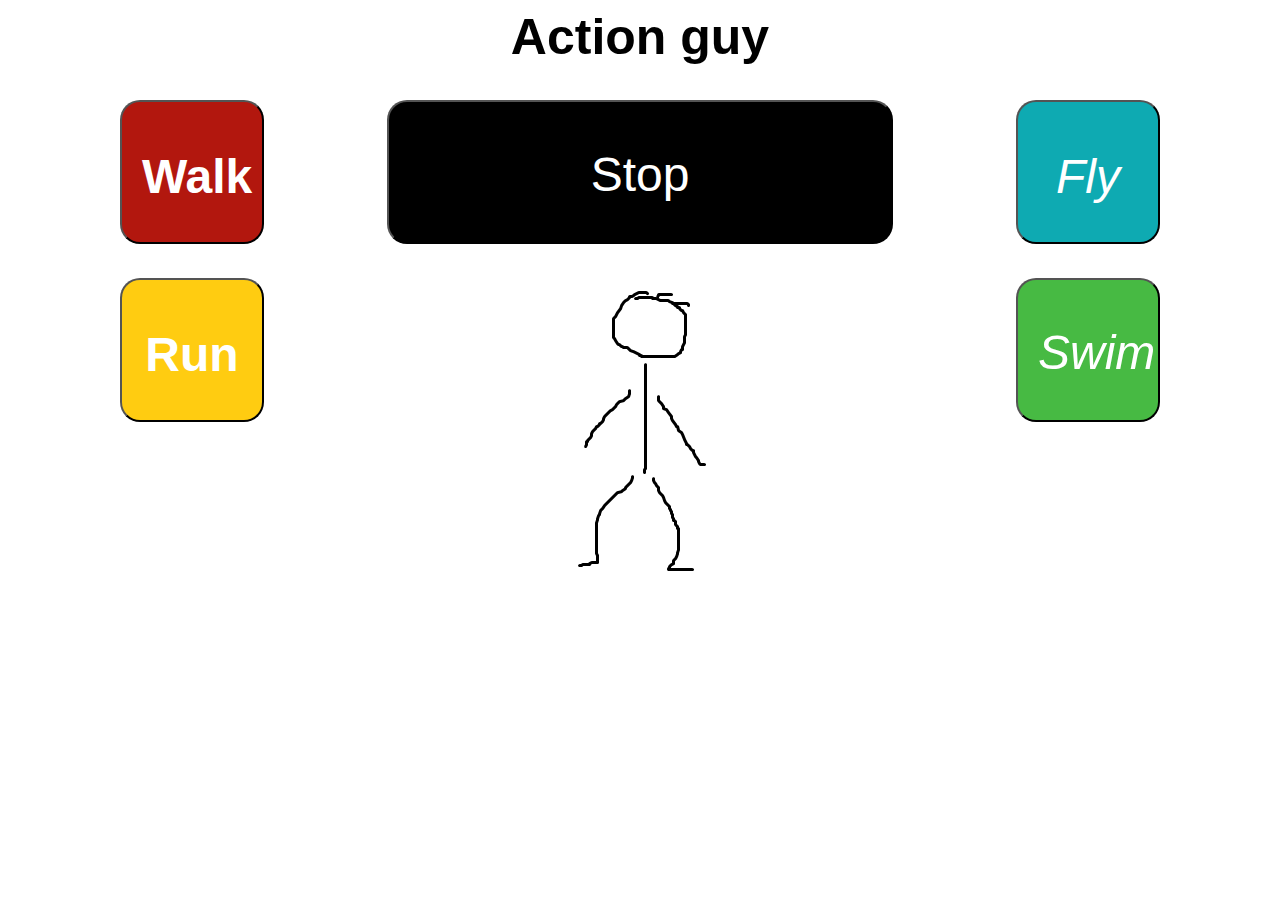
<file: Index.html>
<html>
<head>
<title> Action guy </title>
<link rel="stylesheet" href="CSS/FS.css">
</head>

<body>

<h1> Action guy</h1>
<button class="button1" 
onclick="walk()"> 
Walk
</button>

<button class = "button2"
onclick="fly()">
Fly
</button>

<button class = "button3" onclick="run()">
Run
</button>

<button class = "button4" onclick = "swim()">
Swim
</button>

<button class = "StopButton" onclick = "stop()">
Stop
</button>


<img id="walkImage" src="Images/walk.gif" style="display: none;" alt="walkGIF">

<img id = "restImage" src="Images/Rest.png" alt="StickMan" >

<img id="flyImage" src="Images/fly.gif" style="display: none;" alt="flyGIF">
<img id="runImage" src="Images/run.gif" style="display: none;" alt="runGIF">
<img id="swimImage" src="Images/swim1.png" style="display: none;" alt="swimGIF">


<script src="JS/FS.js"></script> 

</body>
</html>
</file>
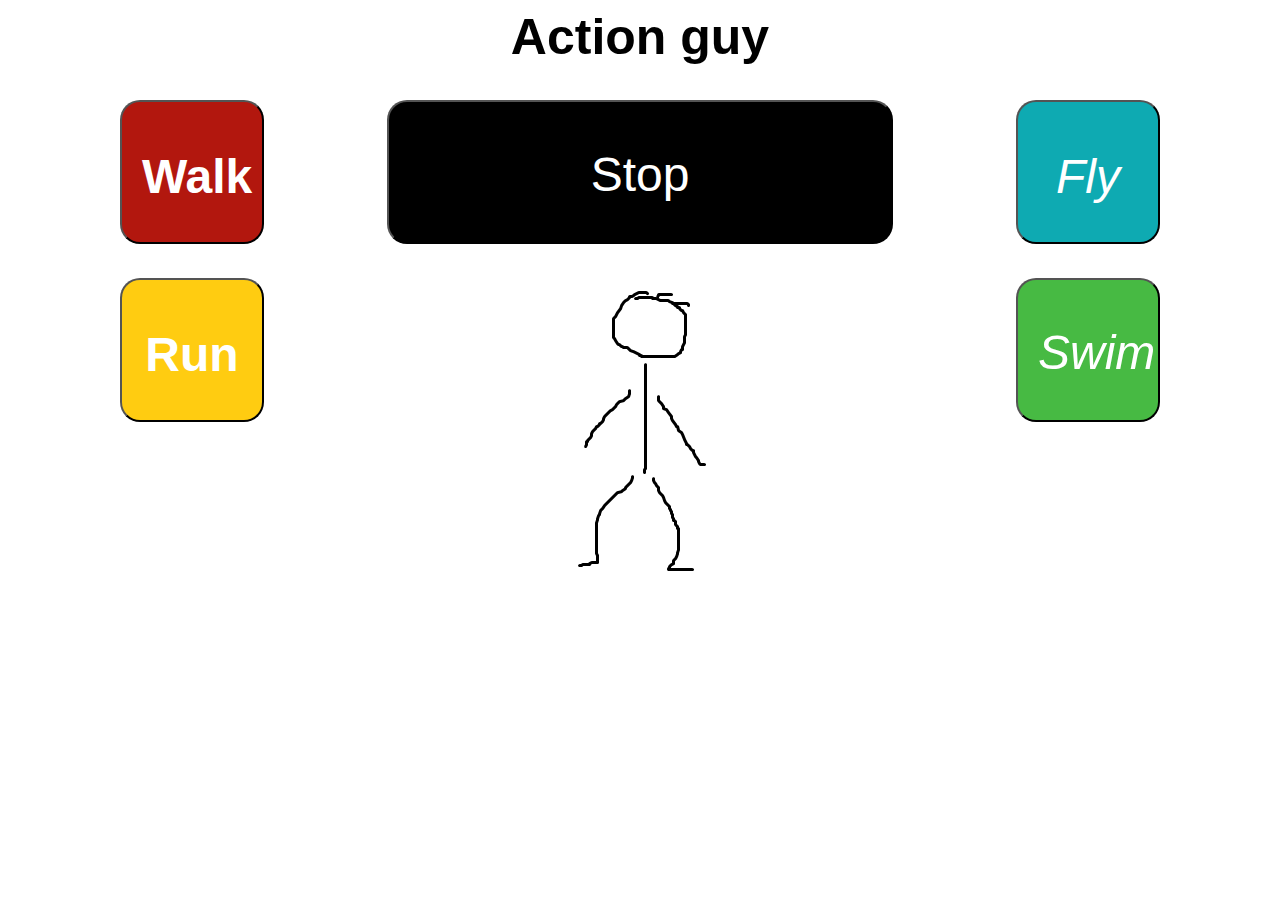
<file: index.html>
<html>
<head>
<title> Action guy </title>
<link rel="stylesheet" href="CSS/FS.css">
</head>

<body>

<h1> Action guy</h1>
<button class="button1" 
onclick="walk()"> 
Walk
</button>

<button class = "button2"
onclick="fly()">
Fly
</button>

<button class = "button3" onclick="run()">
Run
</button>

<button class = "button4" onclick = "swim()">
Swim
</button>

<button class = "StopButton" onclick = "stop()">
Stop
</button>


<img id="walkImage" src="Images/walk.gif" style="display: none;" alt="walkGIF">

<img id = "restImage" src="Images/Rest.png" alt="StickMan" >

<img id="flyImage" src="Images/fly.gif" style="display: none;" alt="flyGIF">
<img id="runImage" src="Images/run.gif" style="display: none;" alt="runGIF">
<img id="swimImage" src="Images/swim1.png" style="display: none;" alt="swimGIF">


<script src="JS/FS.js"></script> 

</body>
</html>
</file>
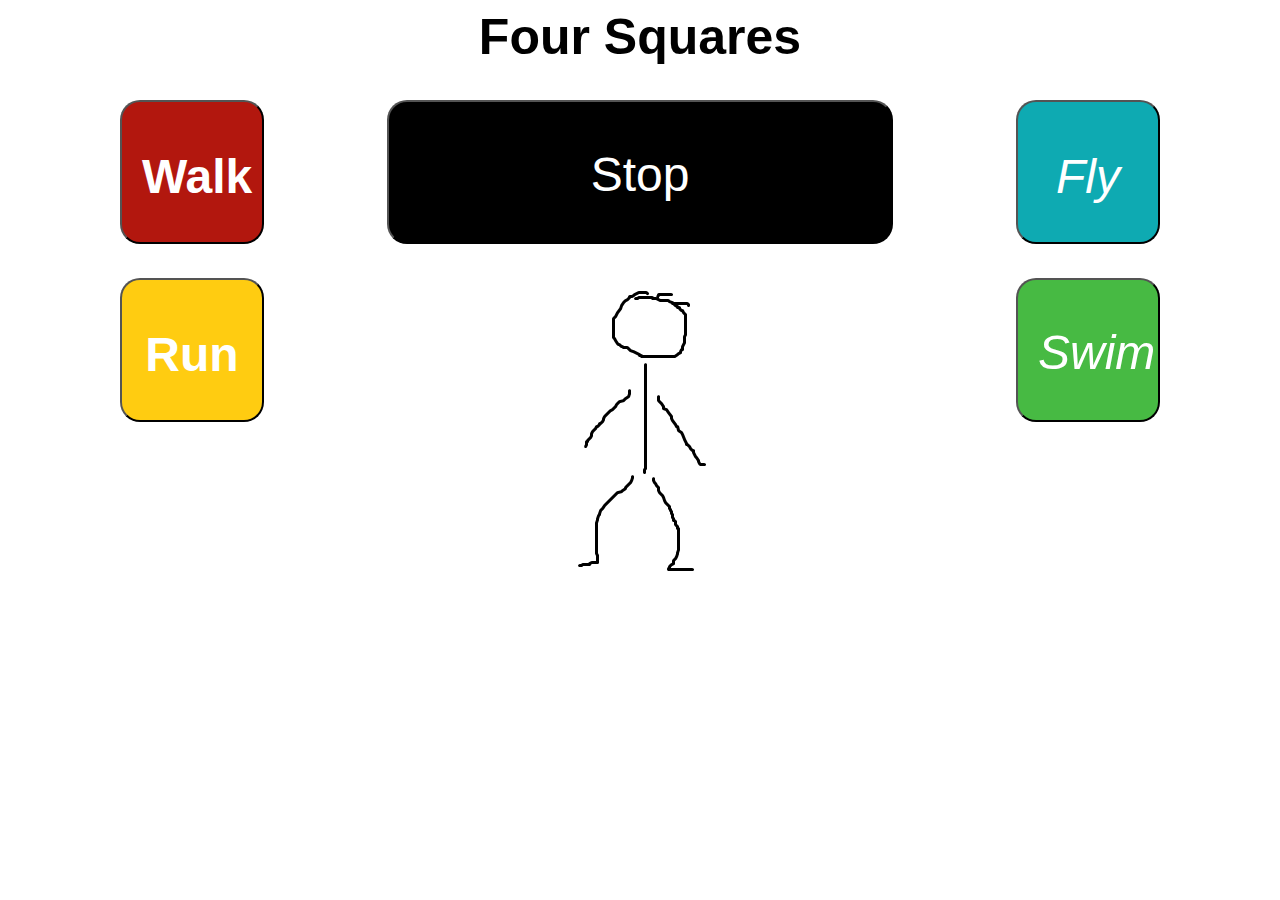
<file: FS.html>
<html>
<head>
<title> Four Squares </title>
<link rel="stylesheet" href="CSS/FS.css">
</head>

<body>

<h1> Four Squares</h1>
<button class="button1" 
onclick="walk()"> 
Walk
</button>

<button class = "button2"
onclick="fly()">
Fly
</button>

<button class = "button3" onclick="run()">
Run
</button>

<button class = "button4" onclick = "swim()">
Swim
</button>

<button class = "StopButton" onclick = "stop()">
Stop
</button>


<img id="walkImage" src="Images/walk.gif" style="display: none;" alt="walkGIF">

<img id = "restImage" src="Images/Rest.png" alt="StickMan" >

<img id="flyImage" src="Images/fly.gif" style="display: none;" alt="flyGIF">
<img id="runImage" src="Images/run.gif" style="display: none;" alt="runGIF">
<img id="swimImage" src="Images/swim1.png" style="display: none;" alt="swimGIF">


<script src="JS/FS.js"></script> 

</body>
</html>
</file>
<file: CSS/FS.css>
h1 {font-family: Futura, Arial;
    font-size: 50px;
     text-align: center;}

button.button1  {
    border-radius: 20px;
    background-color:#B2170E;
    color: white;
    padding: 20px;
    width: 3em;
    height:3em;
    line-height: 2.3em;
    
    position:fixed ;
    left: 2.5em;
    
    
    font-family: Futura, Arial;
    font-size: 3em;
    font-weight:bold ;
    text-align: center;
    
}

button.button2  {
    border-radius: 20px;
    background-color:#0EAAB2;
    color: white;
    padding: 20px;
    width: 3em;
    height:3em;
    line-height: 2.3em;
    
    position: absolute;
    right: 2.5em;
    
    
    font-family: Futura, Arial;
    font-size: 3em;
    font-style:italic ;
    text-align: center;
    
}

button.button3 {
    border-radius: 20px;
    background-color:#ffcc11;
    color: white;
    padding: 20px;
    width: 3em;
    height:3em;
    line-height: 2.3em;
    
    position:fixed ;
    left: 2.5em;
    top: 5.8em;
    
    
    font-family: Futura, Arial;
    font-size: 3em;
    font-weight: bold;
    text-align: center;
    
}

button.button4 {
    border-radius: 20px;
    background-color:#47BA43;
    color: white;
    padding: 20px;
    width: 3em;
    height:3em;
    line-height: 2.2em;
    
    position:fixed;
    right: 2.5em;
    top: 5.8em;
    
    
    font-family: Futura, Arial;
    font-size: 3em;
    font-style: italic;
    text-align: center;
    
}

img {
	display: block;
	margin: auto;
	
    /*width: 10%; */
}

button.StopButton{
	border-radius: 20px;
    background-color:black;
    color: white;
    padding: 20px;
    width: 40%;
    height:3em;
    line-height: 2.2em;
	
	display: block;
	margin: auto;
	position: relative;
	
	
	font-family: Futura, Arial;
    font-size: 3em;
    font-weight: stronger;
    text-align: center;
}

/* treat all images the same, get them in the middle */
</file>
